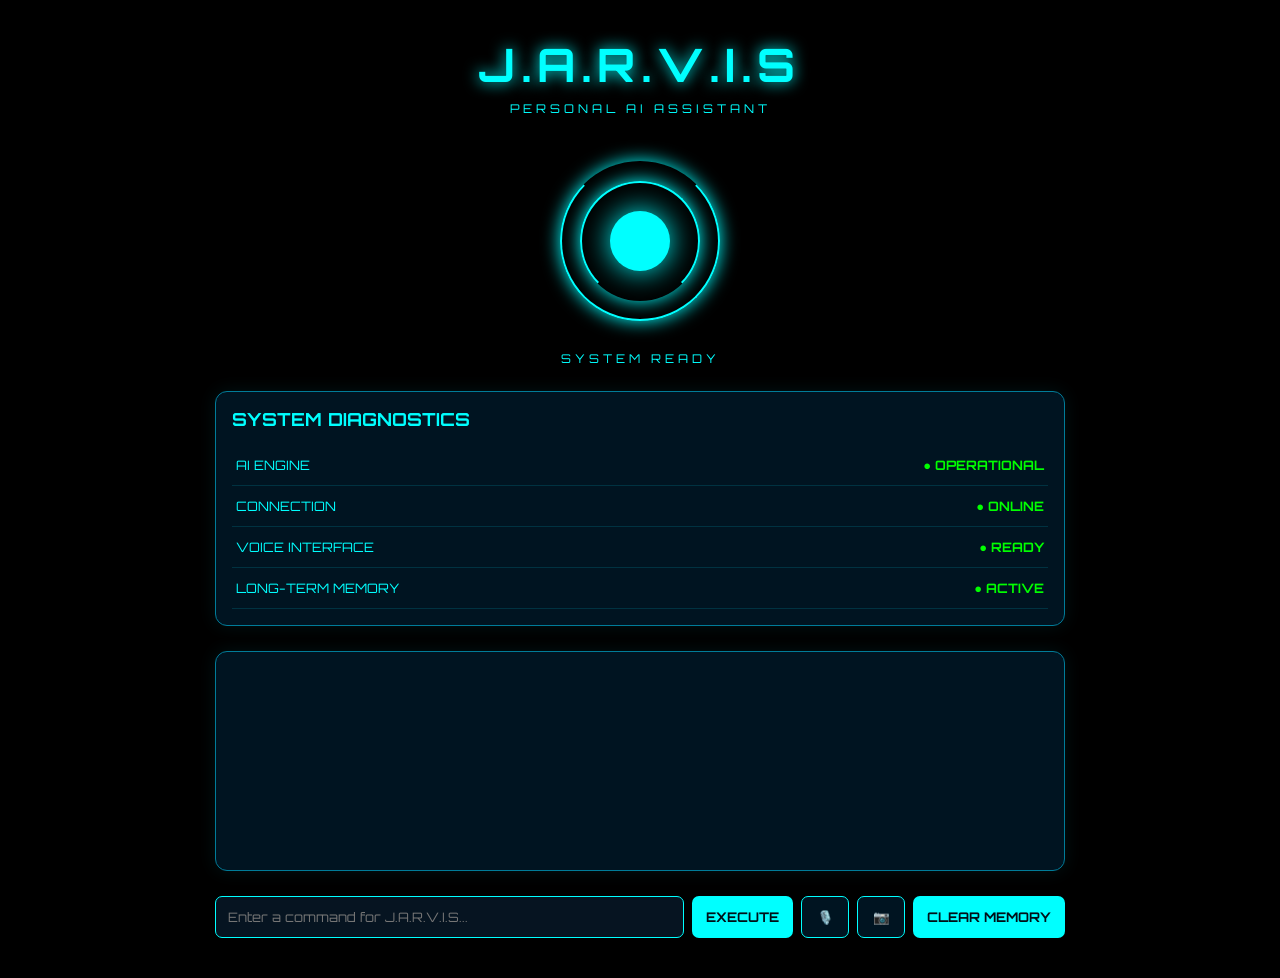
<file: index.html>
<!DOCTYPE html>
<html lang="en">

<head>
  <meta charset="UTF-8">
  <meta name="viewport" content="width=device-width, initial-scale=1.0">

  <meta name="theme-color" content="#000000">
  <meta name="description" content="J.A.R.V.I.S Personal AI Assistant">

  <title>J.A.R.V.I.S | Personal AI Assistant</title>

  <!-- CSS -->
  <link
    rel="stylesheet"
    href="https://godamahesh823-svg.github.io/jarvis-mobile-edition/style.css?v=10"
  >
</head>

<body>

  <!-- HEADER -->
  <header>
    <h1>J.A.R.V.I.S</h1>
    <p>PERSONAL AI ASSISTANT</p>
  </header>

  <!-- AI CORE -->
  <section class="core-section">
    <div class="core">
      <div class="ring r1"></div>
      <div class="ring r2"></div>
      <div class="center"></div>
    </div>

    <p class="core-text">SYSTEM READY</p>
  </section>

  <!-- SYSTEM DIAGNOSTICS -->
  <section class="status">

    <h2>SYSTEM DIAGNOSTICS</h2>

    <div class="row">
      <span>AI ENGINE</span>
      <b class="on">● OPERATIONAL</b>
    </div>

    <div class="row">
      <span>CONNECTION</span>
      <b class="on">● ONLINE</b>
    </div>

    <div class="row">
      <span>VOICE INTERFACE</span>
      <b class="on">● READY</b>
    </div>

    <div class="row">
      <span>LONG-TERM MEMORY</span>
      <b class="on">● ACTIVE</b>
    </div>

  </section>

  <!-- CHAT WINDOW -->
  <section class="chat" id="chat" aria-live="polite">
  </section>

  <!-- COMMAND AREA -->
  <section class="input-area">

    <input
      type="text"
      id="msg"
      placeholder="Enter a command for J.A.R.V.I.S..."
      autocomplete="off"
    >

    <button
      type="button"
      id="send"
    >
      EXECUTE
    </button>

    <button
      type="button"
      id="mic-btn"
      aria-label="Activate microphone"
      title="Voice command"
    >
      🎙️
    </button>

    <button
      type="button"
      id="cam-btn"
      aria-label="Open camera or select image"
      title="Image analysis"
    >
      📷
    </button>

    <button
      type="button"
      id="clear-btn"
    >
      CLEAR MEMORY
    </button>

    <!-- IMAGE INPUT -->
    <input
      type="file"
      id="img-input"
      accept="image/*"
      capture="environment"
      hidden
    >

  </section>

  <!-- JAVASCRIPT -->
  <script src="./script.js?v=5"></script>

</body>
</html>
</file>
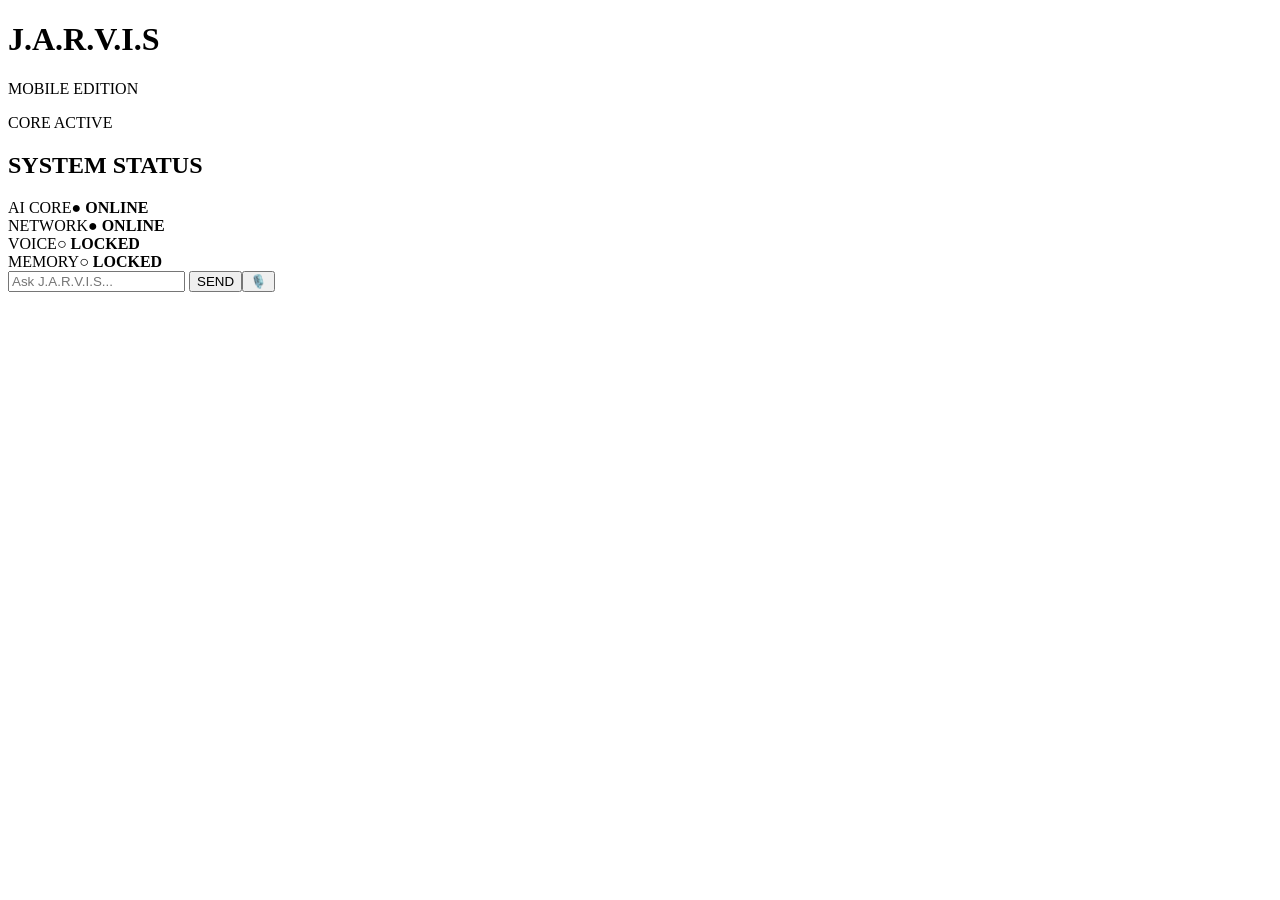
<file: frontend/index.html>
<!DOCTYPE html>
<html>
<head>
<meta charset="UTF-8">
<meta name="viewport" content="width=device-width, initial-scale=1">
<title>J.A.R.V.I.S</title>
<link rel="stylesheet" href="style.css?v=3">
</head>
<body>
<header><h1>J.A.R.V.I.S</h1><p>MOBILE EDITION</p></header>
<div class="core">
<div class="ring r1"></div>
<div class="ring r2"></div>
<div class="center"></div>
</div>
<p class="core-text">CORE ACTIVE</p>
<div class="status">
<h2>SYSTEM STATUS</h2>
<div class="row"><span>AI CORE</span><b class="on">● ONLINE</b></div>
<div class="row"><span>NETWORK</span><b class="on">● ONLINE</b></div>
<div class="row"><span>VOICE</span><b class="off">○ LOCKED</b></div>
<div class="row"><span>MEMORY</span><b class="off">○ LOCKED</b></div>
</div>
<div class="chat" id="chat"></div>
<div class="input-area">
<input id="msg" placeholder="Ask J.A.R.V.I.S...">
<button id="send">SEND</button><button id="mic-btn">️️️️️️️️️️🎙️</button>
</div>
<script src="script.js"></script>
</body>
</html>
</file>
<file: frontend/style.css>
@import url('https://fonts.googleapis.com/css2?
family=Orbitron:wght@400;700&display=swap');
*{margin:0;padding:0;box-sizing:border-box;font-family:'Orbitron'}
body{background:#000;color:#0ff;padding:20px}
header{text-align:center}
header h1{letter-spacing:6px;text-shadow:0 0 12px #0ff}
header p{font-size:10px;letter-spacing:4px;opacity:.6}
.core{position:relative;width:160px;height:160px;margin:25px auto}
.ring{position:absolute;border:2px solid #0ff;border-radius:50%;box-shadow:0 0 15px #0ff}
.r1{inset:0;border-top-color:transparent;animation:spin 3s linear infinite}
.r2{inset:20px;border-bottom-color:transparent;animation:spin 2s linear infinite reverse}
.center{position:absolute;inset:50px;background:#0ff;border-radius:50%;box-shadow:0 0
30px #0ff;animation:pulse 1.5s infinite}
@keyframes spin{to{transform:rotate(360deg)}}
@keyframes pulse{50%{opacity:.4}}
.core-text{text-align:center;font-size:11px;letter-spacing:3px}
.status{border:1px solid rgba(0,255,255,.3);background:rgba(0,255,255,.05);padding:
12px;margin:20px 0}
.status h2{font-size:12px;letter-spacing:2px;margin-bottom:8px}
.row{display:flex;justify-content:space-between;font-size:11px;margin:6px 0}
.on{color:#0f0}.off{color:#f00}

.chat{border:1px solid rgba(0,255,255,.3);height:150px;overflow-y:auto;padding:10px;font-
size:12px}

.msg{margin:6px 0;padding:6px;border-left:2px solid #0ff;background:rgba(0,255,255,.08)}
.msg.user{border-left-color:#fff}
.input-area{display:flex;gap:8px;margin-top:12px}
input{flex:1;background:#000;border:1px solid #0ff;color:#0ff;padding:10px}
button{background:#0ff;color:#000;border:none;padding:10px 16px;font-weight:bold}
</file>
